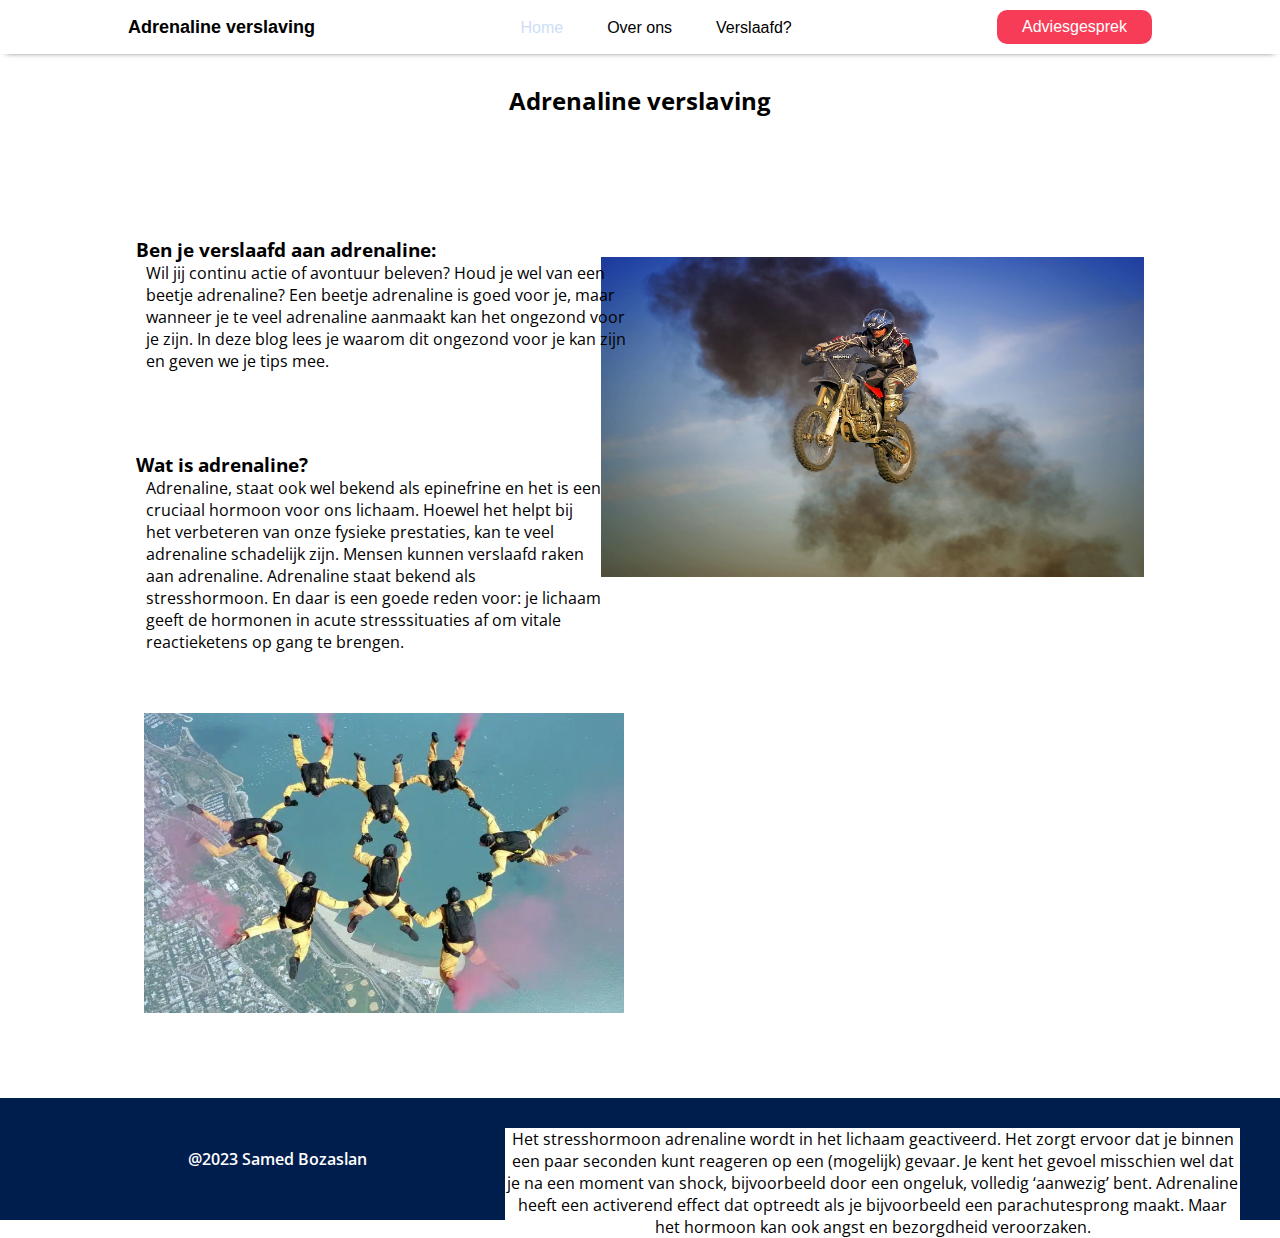
<file: Index.html>
<!DOCTYPE html>
<html lang="en">

<head>
    <meta charset="UTF-8">
    <meta http-equiv="X-UA-Compatible" content="IE=edge">
    <meta name="viewport" content="width=device-width, initial-scale=1.0">
    <link rel="stylesheet" href="/Css/nav.css">
    <link rel="stylesheet" href="Css/home.css">
    <title>Home</title>
</head>

<body>

    <header>

        <li class="logo">Adrenaline verslaving</li>

        <nav>
            <ul class="nav__links">
                <li><a id="active" href="#">Home</a></li>
                <li><a href="Html/OverOns.html">Over ons</a></li>
                <li><a href="Html/Verslaafd.html">Verslaafd?</a></li>

            </ul>
        </nav>

        <a href="Html/Advies.html" class="cta"><button>Adviesgesprek</button></a>

    </header>

    <div class="content">
        <h2>Adrenaline verslaving</h1>
            <div class="mcontent">
                <h3>Ben je verslaafd aan adrenaline:</h3>
                <p>Wil jij continu actie of avontuur beleven? Houd je wel van een beetje adrenaline? Een beetje adrenaline is goed voor je, maar wanneer je te veel adrenaline aanmaakt kan het ongezond voor je zijn. In deze blog lees je waarom dit ongezond voor je kan zijn en geven we je tips mee.</p>
            </div>
            <img class="foto1" src="Foto's/stuntman-gf2095e65d_1920.jpg" alt="" width="543" height="320">
           
            <div class="mcontent1">
                <h3>Wat is adrenaline?</h3>
                <p>Adrenaline, staat ook wel bekend als epinefrine en het is een cruciaal hormoon voor ons lichaam. Hoewel het helpt bij het verbeteren van onze fysieke prestaties, kan te veel adrenaline schadelijk zijn. Mensen kunnen verslaafd raken aan adrenaline. Adrenaline staat bekend als stresshormoon. En daar is een goede reden voor: je lichaam geeft de hormonen in acute stresssituaties af om vitale reactieketens op gang te brengen. </p>
           </div>
           <img class="foto2" src="Foto's/Image 1.png" width="480" height="300" alt="">  
           <div class="mcontent2">Het stresshormoon adrenaline wordt in het lichaam geactiveerd. Het zorgt ervoor dat je binnen een paar seconden kunt reageren op een (mogelijk) gevaar. Je kent het gevoel misschien wel dat je na een moment van shock, bijvoorbeeld door een ongeluk, volledig ‘aanwezig’ bent. Adrenaline heeft een activerend effect dat optreedt als je bijvoorbeeld een parachutesprong maakt. Maar het hormoon kan ook angst en bezorgdheid veroorzaken.</div>
    </div>

<footer>
   <p>@2023 Samed Bozaslan</p>
</footer>
</body>

</html>
</file>
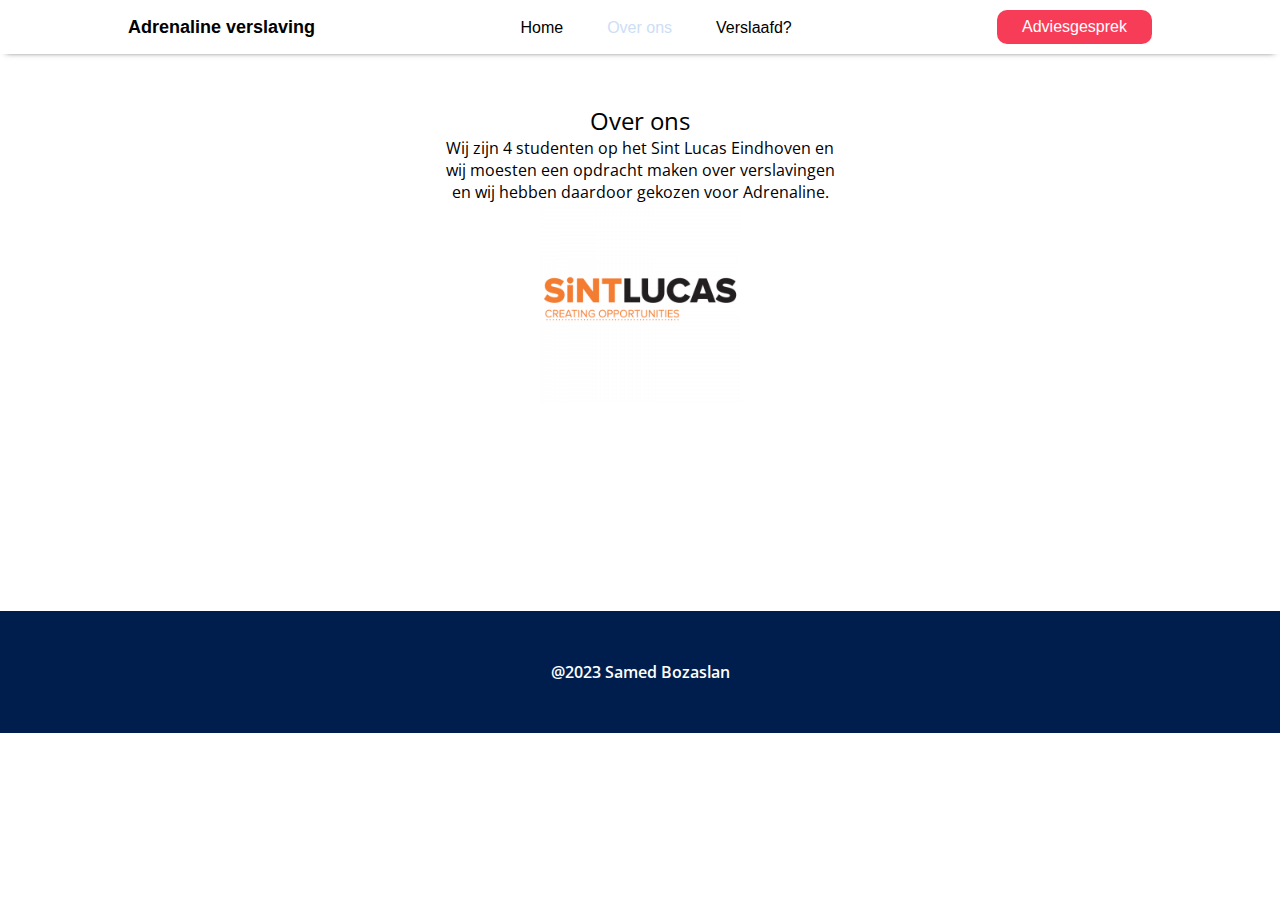
<file: Html/OverOns.html>
<!DOCTYPE html>
<html lang="en">
<head>
    <meta charset="UTF-8">
    <meta http-equiv="X-UA-Compatible" content="IE=edge">
    <meta name="viewport" content="width=device-width, initial-scale=1.0">
     <link rel="stylesheet" href="/Css/nav.css">
     <link rel="stylesheet" href="/Css/OverOns.css">
    <title>Over ons</title>
</head>
<body>
    <header>
 
        <li class="logo">Adrenaline verslaving</li>
           
        <nav>
            <ul class="nav__links">
                <li><a href="/Index.html">Home</a></li>
                <li><a id="active" href="#">Over ons</a></li>
                <li><a href="Verslaafd.html">Verslaafd?</a></li>
                
            </ul>
        </nav>
 
        <a href="Advies.html" class="cta"><button>Adviesgesprek</button></a>
 
    </header>

    
    <div class="content">
    <h2>Over ons</h2>
    <p>Wij zijn 4 studenten op het Sint Lucas Eindhoven
        en wij moesten een opdracht maken over 
        verslavingen en wij hebben daardoor gekozen voor
        Adrenaline.</p>
    
    </div>
    <div class="image">
    <img src="/Foto's/w250_1314_logo_website.png" alt="" height="200px"  width="200px">
    </div>
      


     <footer>
        <p>@2023 Samed Bozaslan</p>
     </footer> 
</body>
</html>
</file>
<file: Css/nav.css>
@import url('https://fonts.googleapis.com/css2?family=Open+Sans:ital,wght@0,300;0,400;0,500;0,600;0,700;0,800;1,300;1,400;1,500;1,600;1,700;1,800&display=swap');
*{
    margin: 0;
    padding: 0;
    box-sizing: border-box;
    background-color: #FFFFFF;
    font-family: 'Open Sans', sans-serif;
}
 
li,a,button {
    font-family: 'Inter', sans-serif;
    font-size: 16px;
    color: edf0f1;
    text-decoration: none;
}
 
header
{
    display: flex;
    justify-content: space-between;
    align-items: center;
    padding: 10px 10%;
    box-shadow: 0 4px 6px -6px #222; 
    margin-bottom: 10px;   
}
 
.logo
{
    cursor: pointer;
    list-style: none;
    font-size: 18px;
    font-weight: bold;
    
}
 
.nav__links {
    list-style: none;
    font-weight: 500;
}
 
.nav__links li {
 
    display: inline-block;
    padding: 0px 20px;
}
 
.nav__links li a {
    transition: all 0.3s ease 0s;
    color: black;
 
}
 
.nav__links li a:hover {
    color: #CCDEF6;
}
 
header button
{
    padding: 8px 25px;
    background-color: #F73C57;
    color: #FFFFFF;
    border: none;
    border-radius: 10px;
    cursor: pointer;
    transition: all 0.3s ease 0s;
    
}

header button:hover{
    background-color: #CCDEF6;
    border-radius: 10px;

}

#active{
    color: #CCDEF6;
}

#activeB{
    background-color: #CCDEF6;
    border-radius: 10px;
    color: black; 
}


footer p{
    text-align: center;
    background-color: #001E4D;
    color: #fff;
    font-weight: 600;
}

footer {
    margin-top: 80px;
    background-color: #001E4D;
    padding: 50px;
}
</file>
<file: Css/home.css>
.content h2{
    text-align: center;
    margin-top: 30px;
    display: flex;
    justify-content: space-evenly;

}

.content p{
    margin-left: 10px;
}

.mcontent{
    width: 500px;
    margin-left: 8.5rem;
    margin-top: 120px;
}

.foto1{
    float: right;
    margin-top: -115px;
    margin-right: 8.5rem;
}

.foto2{
margin-left: 9rem;
margin-top: 60px;

}

.mcontent1{
    width: 500px;
    margin-left: 8.5rem;
    margin-top: 80px;
}

.mcontent2{
    width: 735px;
    margin-top: 110px;
    text-align: center;
    float: right;   
    margin-right: 2.5rem;
}
</file>
<file: Css/OverOns.css>
.content h2{    
    font-weight: 400;
}



.content{
    text-align: center;
    margin: auto;
    width: 400px;
    margin-top: 50px;
}

.image{
text-align: center;
}


footer{
    margin-top: 203px;
}
</file>
